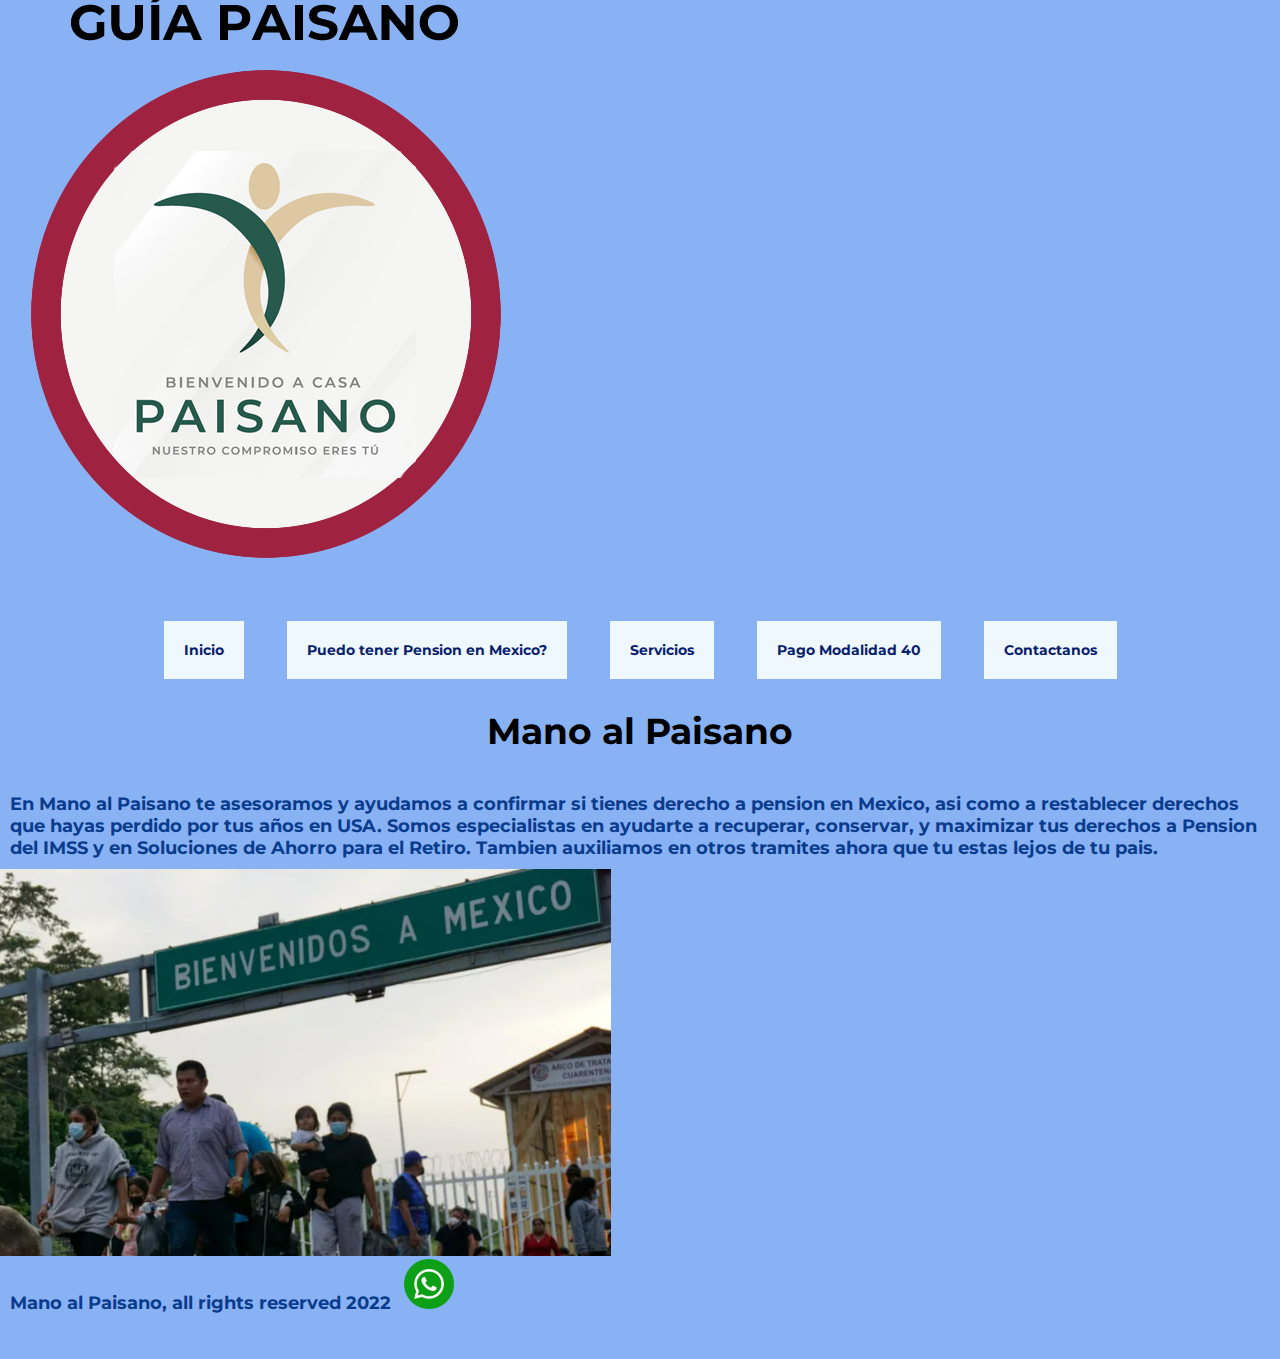
<file: index.html>
<!DOCTYPE html>
<html lang="en">

<head>
  <meta charset="UTF-8" />
  <meta http-equiv="X-UA-Compatible" content="IE=edge" />
  <meta name="viewport" content="width=device-width, initial-scale=1.0" />
  <link rel="stylesheet" href="assets/style/style.css" />
  <title>A Mano Paisano</title>
</head>

<body>
  <header>
    <img src="assets/images/gpaisano.png" alt="Logo de Mano a Paisano" />
    <!--<div class="cajita" style="overflow: scroll"></div>
      <div class="uno"></div>
      <div class="dos"></div>-->
    <div class="navbar">
      <nav>
        <ul>
          <li><a href="index.html">Inicio</a></li>
          <li><a href="assets/pages/puedo_tener_pension.html">Puedo tener Pension en Mexico?</a></li>
          <li><a href="assets/pages/servicios.html">Servicios</a></li>
          <li>
            <a href="assets/pages/pago_modalidad_40.html">Pago Modalidad 40</a>
          </li>
          <li><a href="assets/pages/contactanos.html">Contactanos</a></li>
        </ul>
      </nav>
    </div>
  </header>
  <main>
    <!--Comment test-->
    <h1>Mano al Paisano</h1>
    <p class="description">
      En Mano al Paisano te asesoramos y ayudamos a confirmar si tienes derecho a
      pension en Mexico, asi como a restablecer derechos que hayas perdido por
      tus años en USA. Somos especialistas en ayudarte a recuperar, conservar,
      y maximizar tus derechos a Pension del IMSS y en Soluciones de Ahorro
      para el Retiro. Tambien auxiliamos en otros tramites ahora que tu estas
      lejos de tu pais.
    </p>
    <img src="assets/images/bienvenidoamexico.png" alt="Imagen de Bienvenidos a Mexico" />
  </main>
  <div class="foot">
    <footer>
      <p>Mano al Paisano, all rights reserved 2022</p>
      <img src="assets/images/whatsapp-icon-logo.png" alt="Whatsapp Logo" />
    </footer>
  </div>
</body>

</html>
</file>
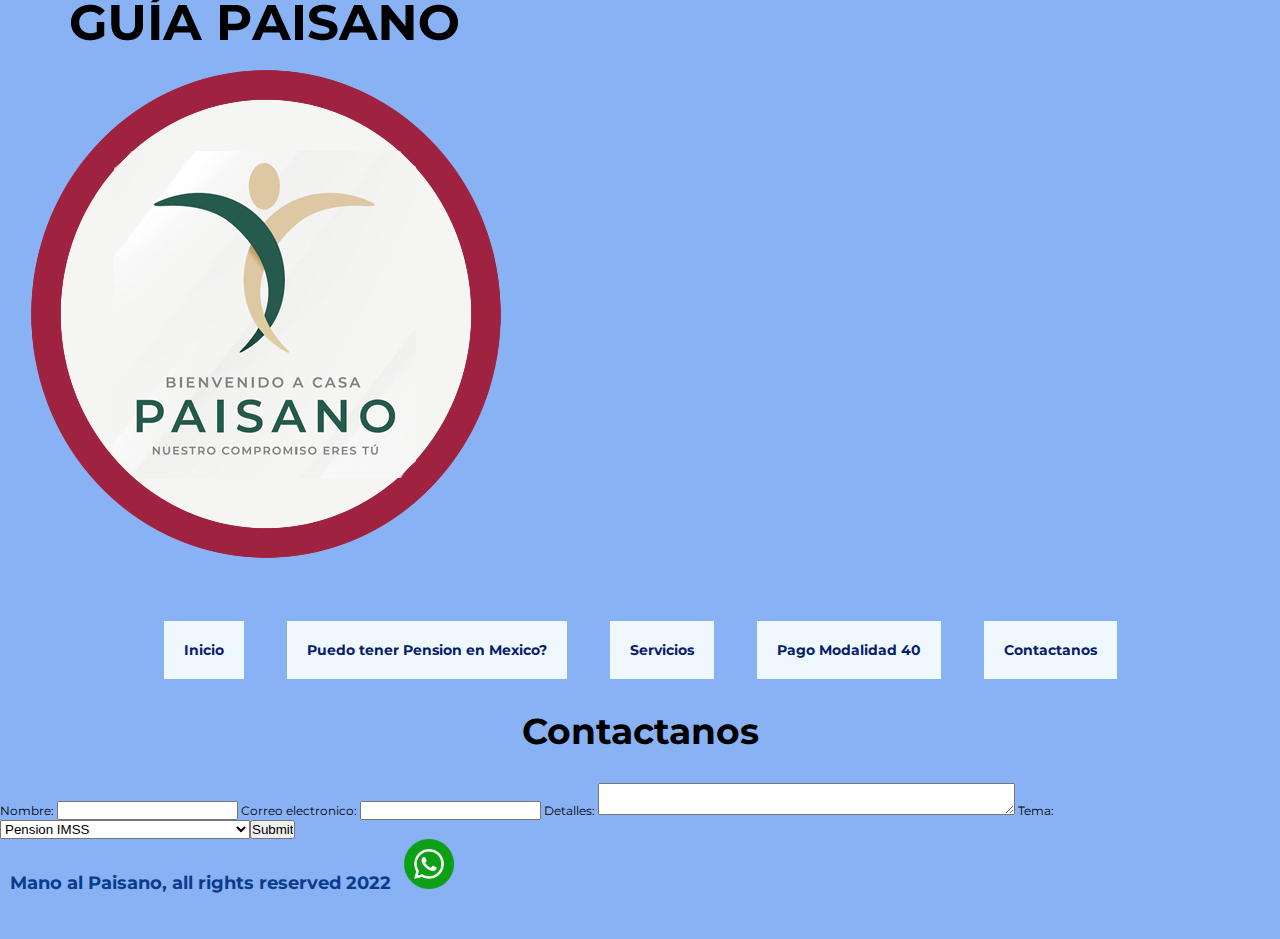
<file: assets/pages/contactanos.html>
<!DOCTYPE html>
<html lang="en">

<head>
    <meta charset="UTF-8">
    <meta http-equiv="X-UA-Compatible" content="IE=edge">
    <meta name="viewport" content="width=device-width, initial-scale=1.0">
    <link rel="stylesheet" href="../style/style.css">
    <title>A Mano Paisano</title>
</head>

<body>
    <header>
        <img src="../images/gpaisano.png" alt="Logo de Mano a Paisano">
        <div class="navbar">
            <nav>



                <ul>
                    <li><a href="../../index.html">Inicio</a></li>
                    <li><a href="puedo_tener_pension.html">Puedo tener Pension en Mexico?</a></li>
                    <li><a href="servicios.html">Servicios</a></li>
                    <li><a href="pago_modalidad_40.html">Pago Modalidad 40</a></li>
                    <li><a href="contactanos.html">Contactanos</a></li>
                </ul>
            </nav>
        </div>
    </header>
    <main>
        <h1>Contactanos</h1>
        <form action="">
            <label for="nombre">Nombre:</label>
            <input type="text" name="nombre">
            <label for="correo_electronico">Correo electronico:</label>
            <input type="email" name="correo_electronico">
            <label for="detalles">Detalles:</label>
            <!--<input type="text" name="detalles">-->
            <textarea id="detalles" name="detalles rows=" 4" cols="50"></textarea>
            <label for="tema-select">Tema:</label>
            <select id="tema-select" name="tema-select">
                <option value="pension_imss">Pension IMSS</option>
                <option value="planes_de_retiro">Planes de Retiro</option>
                <option value="visa_para_familiares">Tramite de Visa Turista para familiares</option>

                <input type="submit" name="enviar">

        </form>

    </main>
    <div class="foot">
        <footer>
            <p>Mano al Paisano, all rights reserved 2022</p>
            <img src="/assets/images/whatsapp-icon-logo.png" alt="Whatsapp Logo" />
        </footer>
    </div>
</body>

</html>
</file>
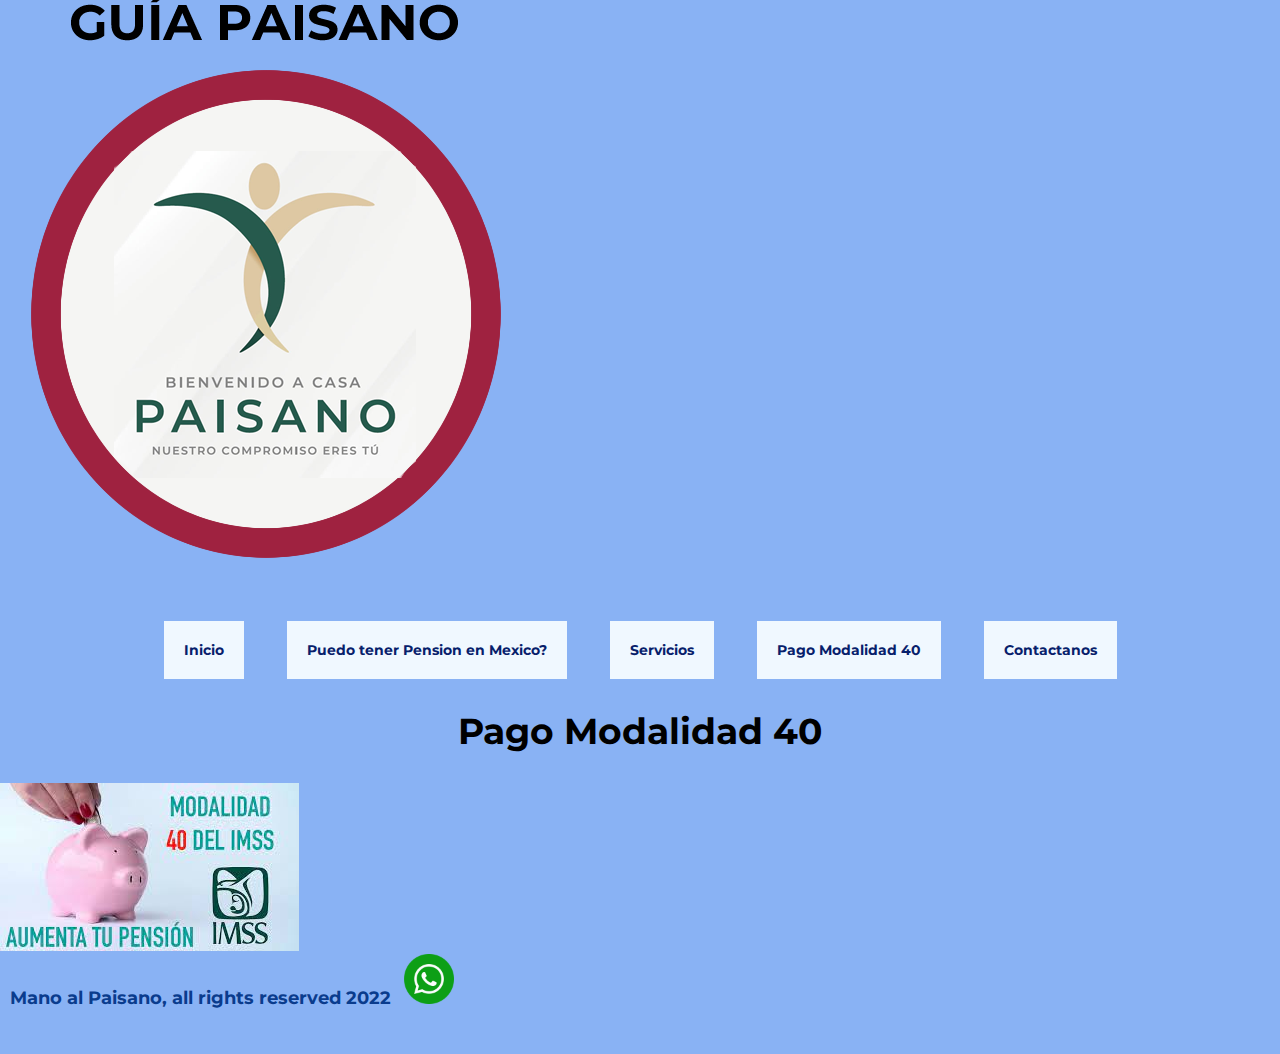
<file: assets/pages/pago_modalidad_40.html>
<!DOCTYPE html>
<html lang="en">

<head>
    <meta charset="UTF-8">
    <meta http-equiv="X-UA-Compatible" content="IE=edge">
    <meta name="viewport" content="width=device-width, initial-scale=1.0">
    <link rel="stylesheet" href="../style/style.css">
    <title>A Mano Paisano</title>
</head>

<body>
    <header>
        <img src="../images/gpaisano.png" alt="Logo de Mano a Paisano">
        <div class="navbar">
        <nav>



            <ul>
                <li><a href="../../index.html">Inicio</a></li>
                <li><a href="puedo_tener_pension.html">Puedo tener Pension en Mexico?</a></li>
                <li><a href="servicios.html">Servicios</a></li>
                <li><a href="pago_modalidad_40.html">Pago Modalidad 40</a></li>
                <li><a href="contactanos.html">Contactanos</a></li>
            </ul>
        </nav>
    </div>
    </header>
    <main>
        <h1>Pago Modalidad 40</h1>
        <img src="../images/modalidad_40.jpg" alt="Modalidad 40 del IMSS">
        <!--Aqui se debe agregar un formulario de pago a revisarse si seria con login o solo con algun numero de identificacion para clientes recurrentes.-->
    </main>
    <div class="foot">
        <footer>
          <p>Mano al Paisano, all rights reserved 2022</p>
          <img src="/assets/images/whatsapp-icon-logo.png" alt="Whatsapp Logo" />
        </footer>
      </div>
</body>

</html>
</file>
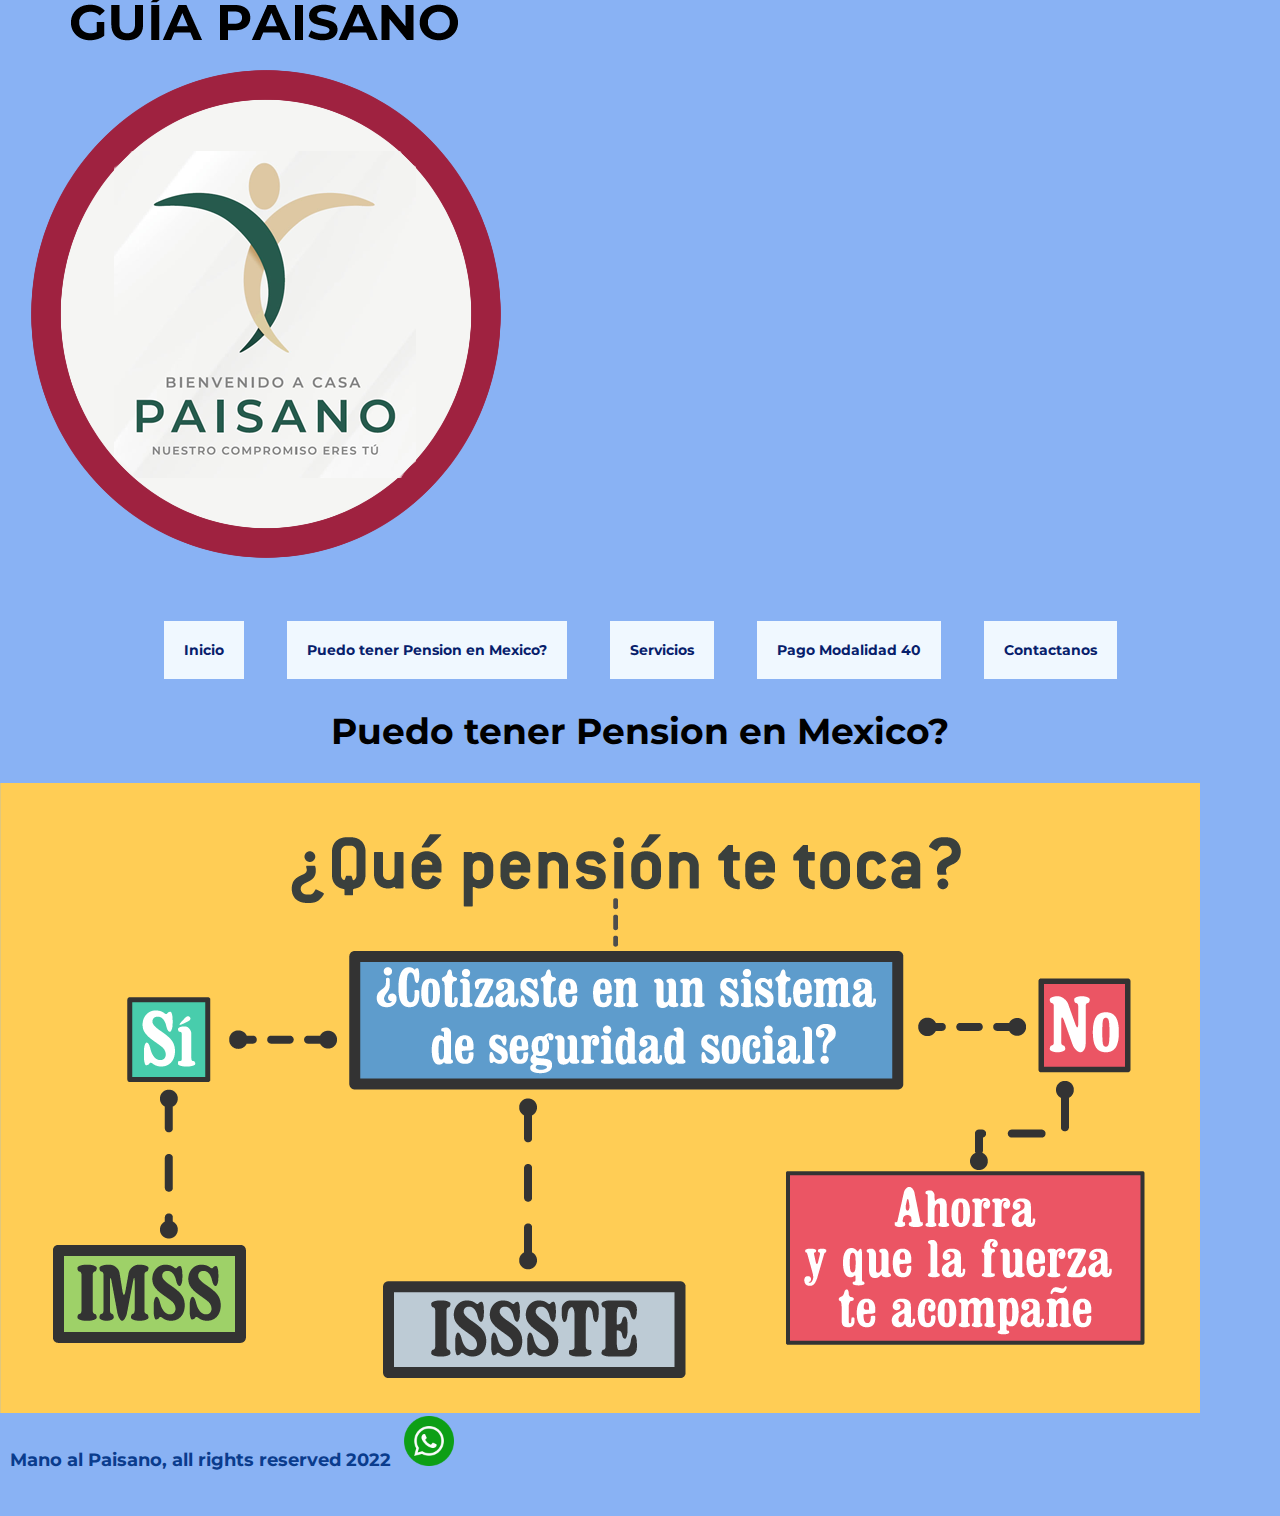
<file: assets/pages/puedo_tener_pension.html>
<!DOCTYPE html>
<html lang="en">

<head>
    <meta charset="UTF-8">
    <meta http-equiv="X-UA-Compatible" content="IE=edge">
    <meta name="viewport" content="width=device-width, initial-scale=1.0">
    <link rel="stylesheet" href="../style/style.css">
    <title>A Mano Paisano</title>
</head>

<body>
    <header>
        <img src="../images/gpaisano.png" alt="Logo de Mano a Paisano">
        <div class="navbar">
        <nav>



            <ul>
                <li><a href="../../index.html">Inicio</a></li>
                <li><a href="puedo_tener_pension.html">Puedo tener Pension en Mexico?</a></li>
                <li><a href="servicios.html">Servicios</a></li>
                <li><a href="pago_modalidad_40.html">Pago Modalidad 40</a></li>
                <li><a href="contactanos.html">Contactanos</a></li>
            </ul>
        </nav>
    </div>
    </header>
    <main>
        <h1>Puedo tener Pension en Mexico?</h1>
        <img src="../images/Me-toca-pension-del-IMSS-ISSSTE-o-nada-.png" alt="Que tipo de Pension me toca del IMSS ISSSTE o nada">
<!--Aqui debemos incluir una herramienta cuestionario que segun la respuesta navegue hacia una decision del tipo de Pension IMSS / AFORE y de acuerdo al resultado motrar un boton que nos lleve al servicio correspondiente (Pensiones IMSS / Planes de retiro)-->
    </main>

    <div class="foot">
        <footer>
          <p>Mano al Paisano, all rights reserved 2022</p>
          <img src="/assets/images/whatsapp-icon-logo.png" alt="Whatsapp Logo" />
        </footer>
      </div>
</body>

</html>
</file>
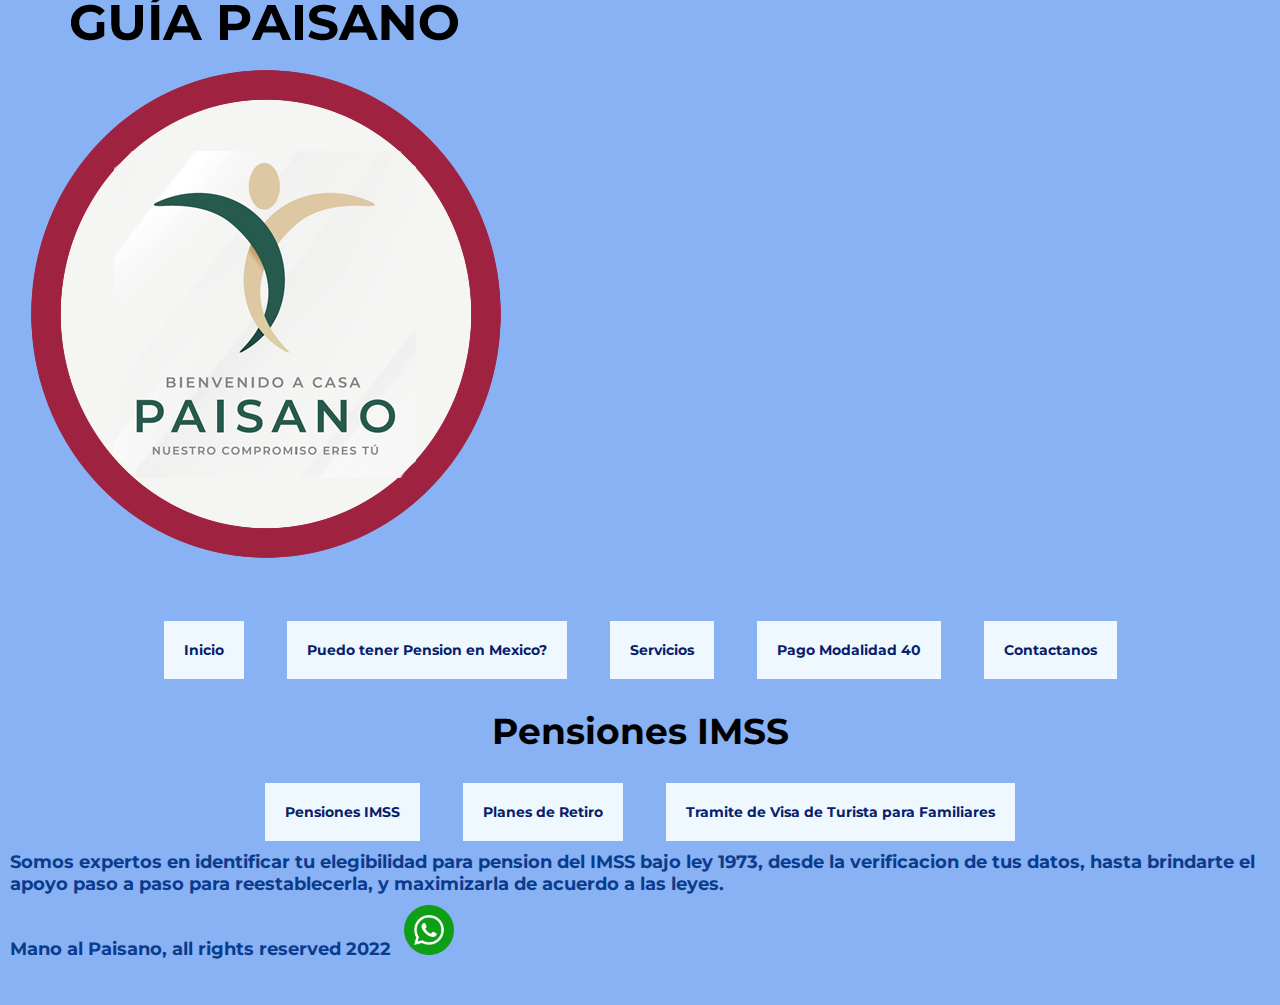
<file: assets/pages/servicio_pensiones_imss.html>
<!DOCTYPE html>
<html lang="en">

<head>
    <meta charset="UTF-8">
    <meta http-equiv="X-UA-Compatible" content="IE=edge">
    <meta name="viewport" content="width=device-width, initial-scale=1.0">
    <link rel="stylesheet" href="../style/style.css">
    <title>A Mano Paisano</title>
</head>

<body>
    <header>
        <img src="../images/gpaisano.png" alt="Logo de Mano a Paisano">
        <div class="navbar">
            <nav>



                <ul>
                    <li><a href="../../index.html">Inicio</a></li>
                    <li><a href="puedo_tener_pension.html">Puedo tener Pension en Mexico?</a></li>
                    <li><a href="servicios.html">Servicios</a></li>
                    <li><a href="pago_modalidad_40.html">Pago Modalidad 40</a></li>
                    <li><a href="contactanos.html">Contactanos</a></li>
                </ul>
            </nav>
        </div>
    </header>
    <main>
        <h1>Pensiones IMSS</h1>
        <!--Aqui se incluira informacion de los diferentes servicios de reactivacion de beneficios de Pension, etc. Agregar tambien el menu de servicios para moverse entre servicios?-->
        <div class="nav_servicios">
            <ul>
                <li><a href="servicio_pensiones_imss.html">Pensiones IMSS</a></li>
                <li><a href="servicio_planes_de_retiro.html">Planes de Retiro</a></li>
                <li><a href="servicio_tramite_visa_turista_familiares.html">Tramite de Visa de Turista para
                        Familiares</a></li>
            </ul>
        </div>
        <p>Somos expertos en identificar tu elegibilidad para pension del IMSS bajo ley 1973, desde la verificacion de
            tus datos, hasta brindarte el apoyo paso a paso para reestablecerla, y maximizarla de acuerdo a las leyes.
        </p>

    </main>
    <div class="foot">
        <footer>
            <p>Mano al Paisano, all rights reserved 2022</p>
            <img src="/assets/images/whatsapp-icon-logo.png" alt="Whatsapp Logo" />
        </footer>
    </div>
</body>

</html>
</file>
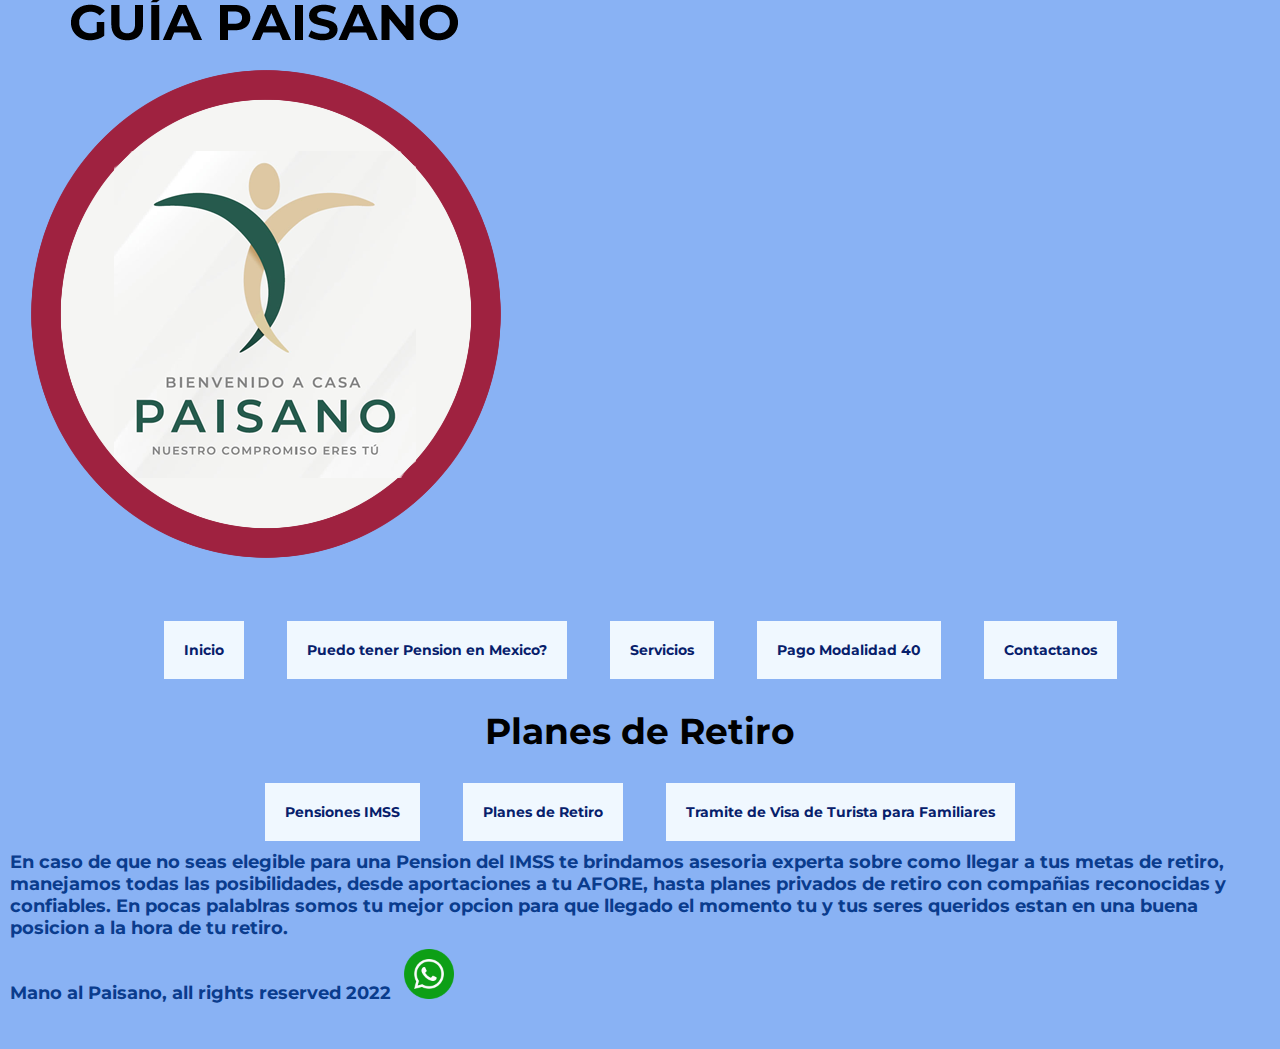
<file: assets/pages/servicio_planes_de_retiro.html>
<!DOCTYPE html>
<html lang="en">

<head>
    <meta charset="UTF-8">
    <meta http-equiv="X-UA-Compatible" content="IE=edge">
    <meta name="viewport" content="width=device-width, initial-scale=1.0">
    <link rel="stylesheet" href="../style/style.css">
    <title>A Mano Paisano</title>
</head>

<body>
    <header>
        <img src="../images/gpaisano.png" alt="Logo de Mano a Paisano">
        <div class="navbar">
            <nav>



                <ul>
                    <li><a href="../../index.html">Inicio</a></li>
                    <li><a href="puedo_tener_pension.html">Puedo tener Pension en Mexico?</a></li>
                    <li><a href="servicios.html">Servicios</a></li>
                    <li><a href="pago_modalidad_40.html">Pago Modalidad 40</a></li>
                    <li><a href="contactanos.html">Contactanos</a></li>
                </ul>
            </nav>
        </div>
    </header>
    <main>
        <h1>Planes de Retiro</h1>
        <!--Aqui se incluira informacion de las diferentes alternativas de planes privados de retiro en Mexico para los Paisanos. Agregar tambien el menu de servicios para moverse entre servicios?-->
        <div class="nav_servicios">
            <ul>
                <li><a href="servicio_pensiones_imss.html">Pensiones IMSS</a></li>
                <li><a href="servicio_planes_de_retiro.html">Planes de Retiro</a></li>
                <li><a href="servicio_tramite_visa_turista_familiares.html">Tramite de Visa de Turista para
                        Familiares</a></li>
            </ul>
        </div>
        <p>En caso de que no seas elegible para una Pension del IMSS te brindamos asesoria experta sobre como llegar a
            tus metas de retiro, manejamos todas las posibilidades, desde aportaciones a tu AFORE, hasta planes privados
            de retiro con compañias reconocidas y confiables. En pocas palablras somos tu mejor opcion para que llegado
            el momento tu y tus seres queridos estan en una buena posicion a la hora de tu retiro.</p>
    </main>
    <div class="foot">
        <footer>
            <p>Mano al Paisano, all rights reserved 2022</p>
            <img src="/assets/images/whatsapp-icon-logo.png" alt="Whatsapp Logo" />
        </footer>
    </div>
</body>

</html>
</file>
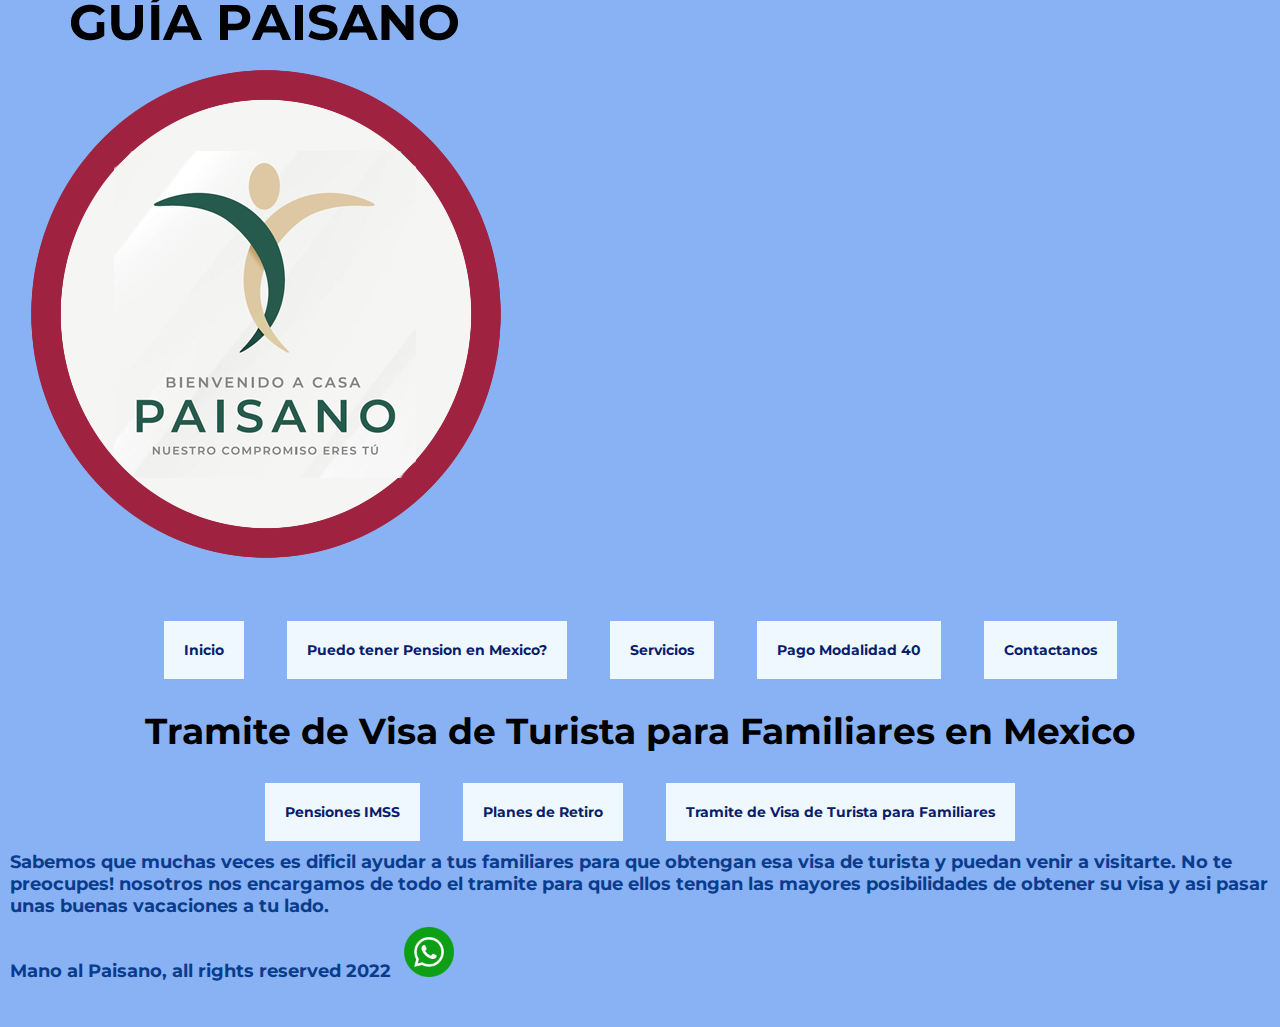
<file: assets/pages/servicio_tramite_visa_turista_familiares.html>
<!DOCTYPE html>
<html lang="en">

<head>
    <meta charset="UTF-8">
    <meta http-equiv="X-UA-Compatible" content="IE=edge">
    <meta name="viewport" content="width=device-width, initial-scale=1.0">
    <link rel="stylesheet" href="../style/style.css">
    <title>A Mano Paisano</title>
</head>

<body>
    <header>
        <img src="../images/gpaisano.png" alt="Logo de Mano a Paisano">
        <div class="navbar">
            <nav>



                <ul>
                    <li><a href="../../index.html">Inicio</a></li>
                    <li><a href="puedo_tener_pension.html">Puedo tener Pension en Mexico?</a></li>
                    <li><a href="servicios.html">Servicios</a></li>
                    <li><a href="pago_modalidad_40.html">Pago Modalidad 40</a></li>
                    <li><a href="contactanos.html">Contactanos</a></li>
                </ul>
            </nav>
        </div>
    </header>
    <main>
        <h1>Tramite de Visa de Turista para Familiares en Mexico</h1>
        <!--Aqui se incluira informacion de costos y procedimiento para que les apoyemos a iniciar tramites de Visa de Turistas para sus familiares en Mexico. Agregar tambien el menu de servicios para moverse entre servicios?-->
        <div class="nav_servicios">
            <ul>
                <li><a href="servicio_pensiones_imss.html">Pensiones IMSS</a></li>
                <li><a href="servicio_planes_de_retiro.html">Planes de Retiro</a></li>
                <li><a href="servicio_tramite_visa_turista_familiares.html">Tramite de Visa de Turista para
                        Familiares</a></li>
            </ul>
        </div>
        <p>Sabemos que muchas veces es dificil ayudar a tus familiares para que obtengan esa visa de turista y puedan
            venir a visitarte. No te preocupes! nosotros nos encargamos de todo el tramite para que ellos tengan las
            mayores posibilidades de obtener su visa y asi pasar unas buenas vacaciones a tu lado.</p>
    </main>
    <div class="foot">
        <footer>
            <p>Mano al Paisano, all rights reserved 2022</p>
            <img src="/assets/images/whatsapp-icon-logo.png" alt="Whatsapp Logo" />
        </footer>
    </div>
</body>

</html>
</file>
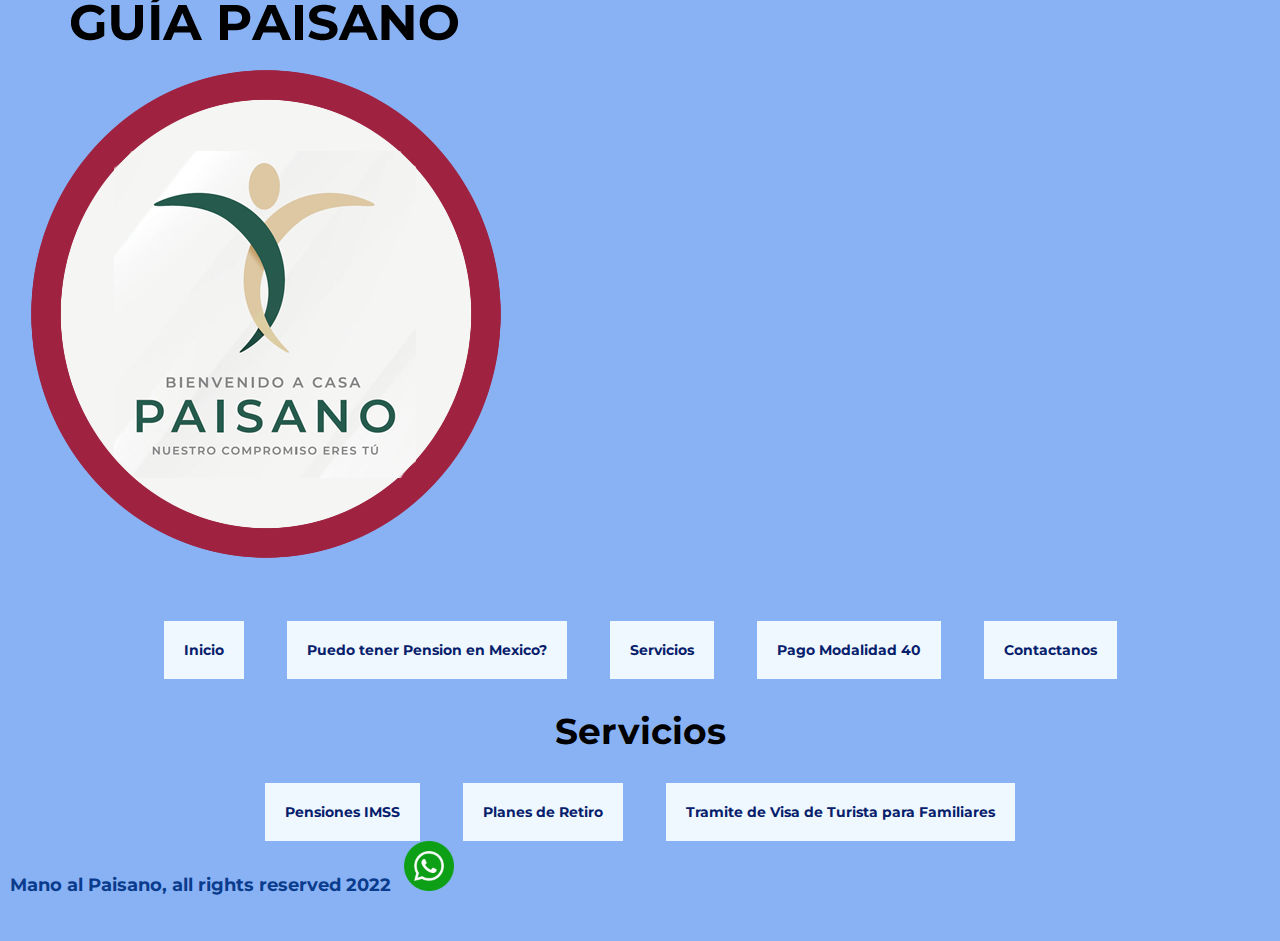
<file: assets/pages/servicios.html>
<!DOCTYPE html>
<html lang="en">

<head>
    <meta charset="UTF-8">
    <meta http-equiv="X-UA-Compatible" content="IE=edge">
    <meta name="viewport" content="width=device-width, initial-scale=1.0">
    <link rel="stylesheet" href="../style/style.css">
    <title>A Mano Paisano</title>
</head>

<body>
    <header>
        <img src="../images/gpaisano.png" alt="Logo de Mano a Paisano">
        <div class="navbar">
            <nav>



                <ul>
                    <li><a href="../../index.html">Inicio</a></li>
                    <li><a href="puedo_tener_pension.html">Puedo tener Pension en Mexico?</a></li>
                    <li><a href="servicios.html">Servicios</a></li>
                    <li><a href="pago_modalidad_40.html">Pago Modalidad 40</a></li>
                    <li><a href="contactanos.html">Contactanos</a></li>
                </ul>
            </nav>
        </div>
    </header>
    <main>
        <h1>Servicios</h1>
        <!--Quiza aqui una breve explicacion de nuestro portafolio de servicios, o que de inicio entre al de Pensiones?-->
        <div class="nav_servicios">
            <ul>
                <li><a href="servicio_pensiones_imss.html">Pensiones IMSS</a></li>
                <li><a href="servicio_planes_de_retiro.html">Planes de Retiro</a></li>
                <li><a href="servicio_tramite_visa_turista_familiares.html">Tramite de Visa de Turista para
                        Familiares</a></li>
            </ul>
        </div>

    </main>

    <div class="foot">
        <footer>
            <p>Mano al Paisano, all rights reserved 2022</p>
            <img src="/assets/images/whatsapp-icon-logo.png" alt="Whatsapp Logo" />
        </footer>
    </div>
</body>

</html>
</file>
<file: assets/style/style.css>
@import url("https://fonts.googleapis.com/css2?family=Montserrat:wght@400;600&display=swap");

* {
  margin: 0px;
  padding: 0px;
  box-sizing: border-box;
}

body {
  font-family: "Montserrat", sans-serif;
  font-size: 12px;
  background-color: rgba(107, 159, 241, 0.8);
  /*
    background-image: url('images/imagen.jpg')
    background-size: cover;
    */
}

ul {
  list-style: none;
}

li {
  display: inline-block;
  padding: 20px;
  font-size: larger;
  font-weight: bold;
  background-color: aliceblue;
  margin: 0px 20px;
}

a {
  text-decoration: none;
  color: rgb(7, 32, 107);
}

p {
  color: #0a3c8d;
  font-weight: bold;
  font-family: "Montserrat", sans-serif;
  font-size: large;
  padding: 10px;
}

h1 {
  font-size: 20px;
  text-align: center;
  font-size: 300%;
  padding: 30px 0px;
}

.cajita {
  height: 250px;
  width: 250px;
  background-color: crimson;
  border: 3px solid black;
  text-align: center;
  padding: 20px;
  border-radius: 5px;
  margin-top: 10px;
  margin-left: 30px;
}

.uno {
  width: 150px;
  height: 150px;
  background-color: aqua;
  position: fixed;
  bottom: 50px;
  right: 50px;
}

.dos {
  width: 80px;
  height: 80px;
  background-color: rgb(212, 99, 178);
  position: fixed;
}

.navbar {
  display: flex;
  justify-content: space-evenly;
}

li.navbar {
  display: inline;
}

.nav_servicios {
  display: flex;
  justify-content: center;
}

.foot {
  display: flex;
  flex-direction: row;
  height: 100px;
  width: 100%;
  justify-content: space-between;
  /*background-color: rgba(0, 255, 255, 0.397);*/
}

.foot img {
  height: 50%;
}

.foot p {
  display: inline;
}
</file>
